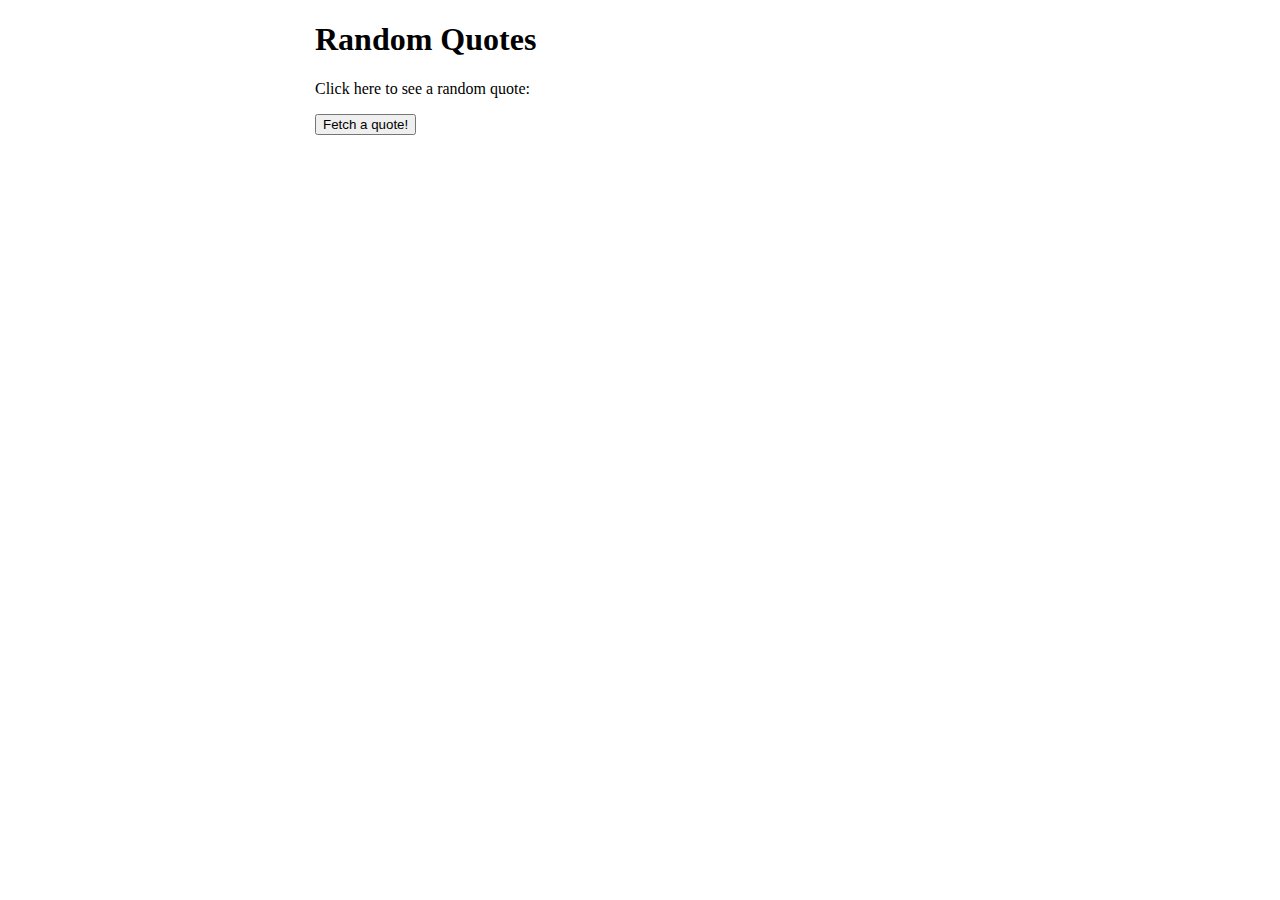
<file: walkthroughs/week-2-server/examples/random-quotes/src/main/webapp/index.html>
<!DOCTYPE html>
<html>
  <head>
    <meta charset="UTF-8">
    <title>Random Quotes</title>
    <link rel="stylesheet" href="styleR.css">
    <script src="scriptR.js"></script>
  </head>
  <body>
    <div id="content">
      <h1>Random Quotes</h1>
      <p>Click here to see a random quote:</p>
      <!--getRandomQuote() or getRandomQuoteUsingArrowFunctions() or getRandomQuoteUsingAsyncAwait()-->
      <button onclick="getRandomQuoteUsingAsyncAwait()">Fetch a quote!</button>
      <div id="quote-container"></div>
    </div>
  </body>
</html>
</file>
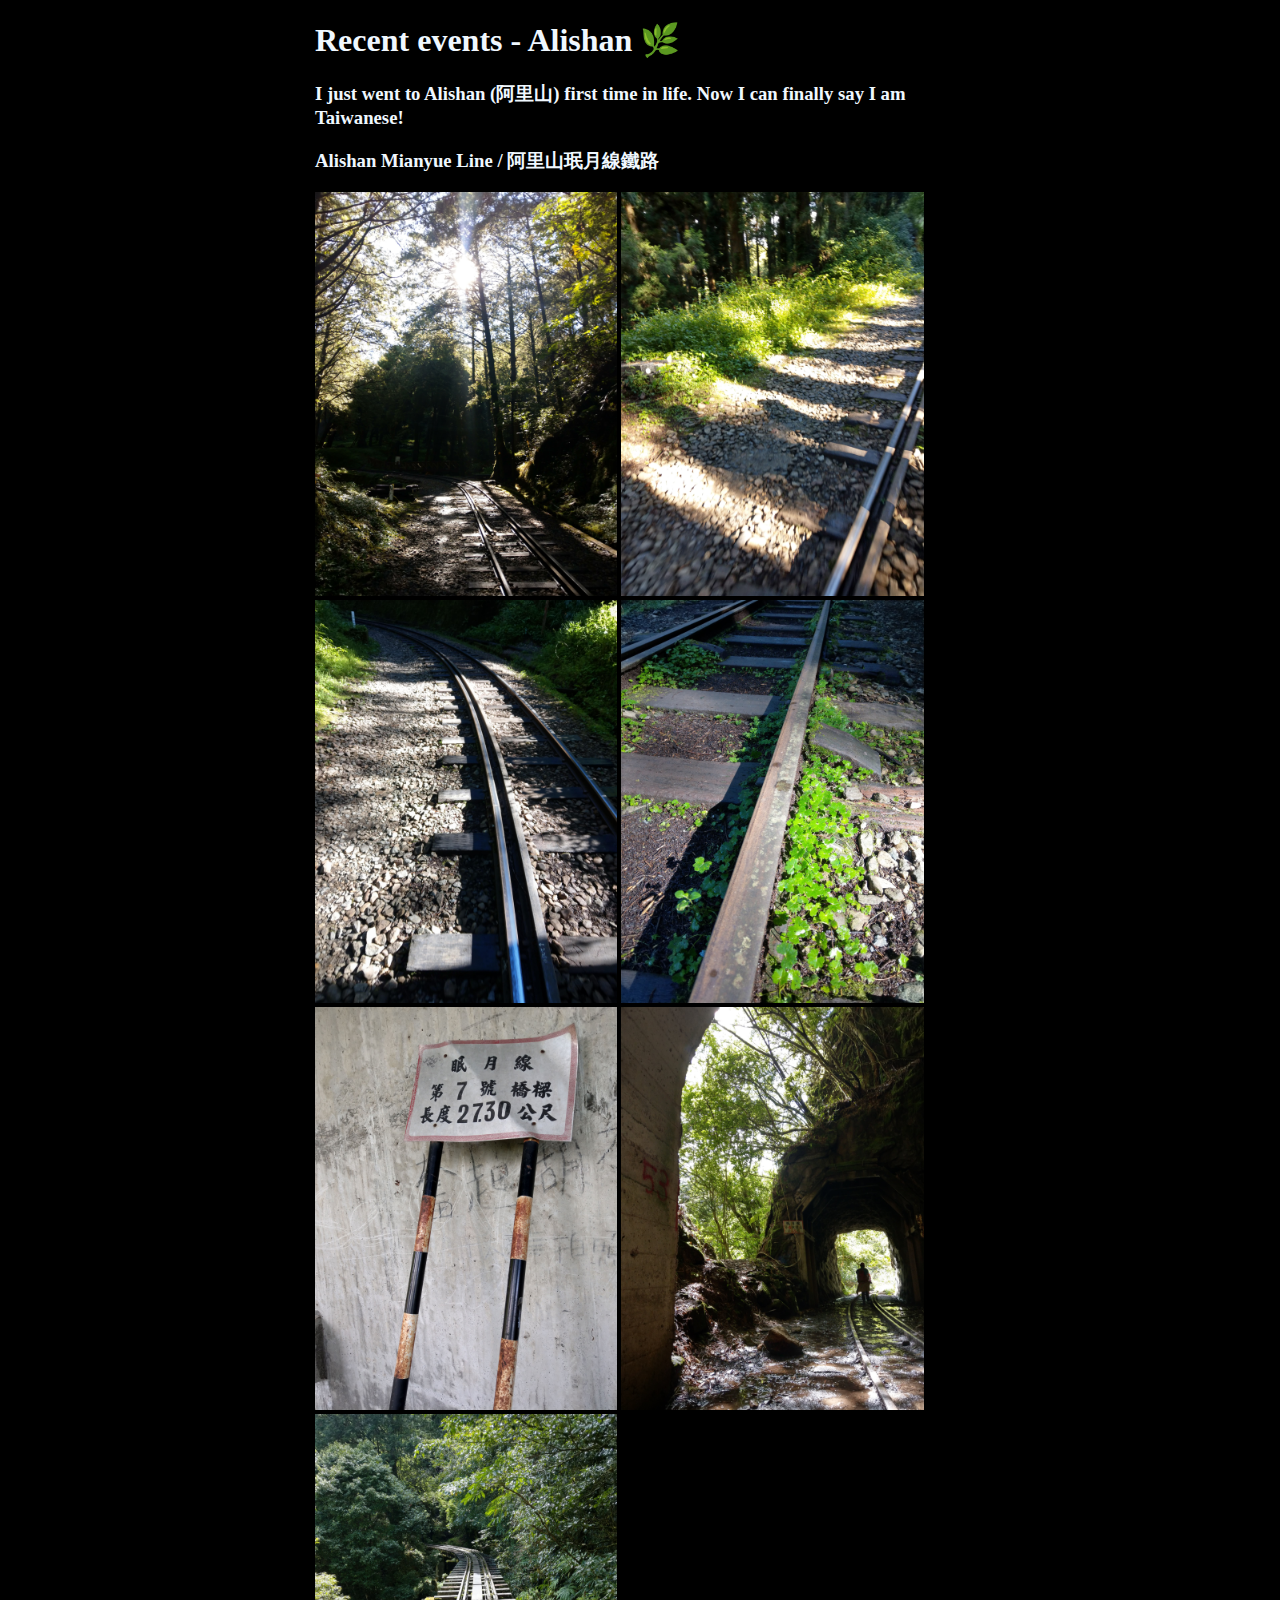
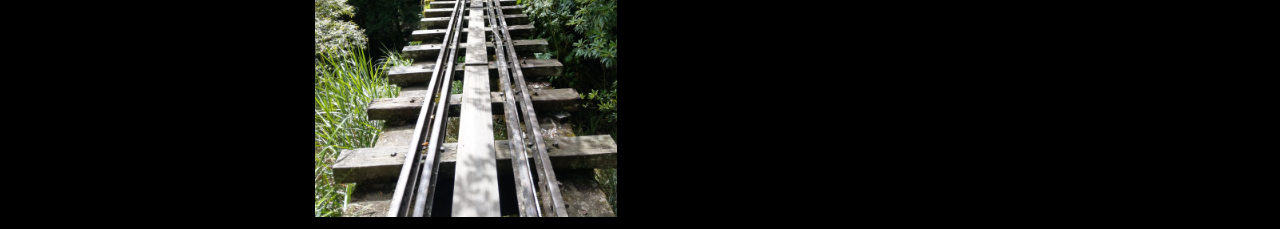
<file: portfolio/src/main/webapp/alishanImages.html>
<!DOCTYPE html>
<html>
  <head>
    <!-- Can be reached from index.html -->
    <meta charset="UTF-8">
    <title>Recent events - Alishan</title>
    <link rel="stylesheet" href="style.css">
  </head>
  <body>
    <div id="first-back">
      <!-- Alishan Intro -->
      <h1>Recent events - Alishan 🌿</h1> 
      <h3>I just went to Alishan (阿里山) first time in life. Now I can 
        finally say I am Taiwanese!</h3>

      <!-- Alishan pics -->
      <h3>Alishan Mianyue Line / 阿里山珉月線鐵路</h3> 
      <a href="eva-images/IMAG6434.jpg"><img src="eva-images/IMAG6434.jpg" 
        alt="Alishan-Landscape" width="302.4" height="403.2"/></a> 
      <a href="eva-images/alishanLand-1.jpg"><img src="eva-images/alishanLand-1.jpg" 
        alt="Alishan-Landscape" width="302.4" height="403.2"/></a>
      <a href="eva-images/alishanLand-2.jpg"><img src="eva-images/alishanLand-2.jpg" 
        alt="Alishan-Landscape" width="302.4" height="403.2"/></a>
      <a href="eva-images/alishanLand-3.jpg"><img src="eva-images/alishanLand-3.jpg" 
        alt="Alishan-Landscape" width="302.4" height="403.2"/></a>
      <a href="eva-images/alishanLand-4.jpg"><img src="eva-images/alishanLand-4.jpg" 
        alt="Alishan-Landscape" width="302.4" height="403.2"/></a>
      <a href="eva-images/alishanLand-5.jpg"><img src="eva-images/alishanLand-5.jpg" 
        alt="Alishan-Landscape" width="302.4" height="403.2"/></a>
      <a href="eva-images/alishanLand-6.jpg"><img src="eva-images/alishanLand-6.jpg" 
        alt="Alishan-Landscape" width="302.4" height="403.2"/></a>
    </div>
  </body>
</html>
</file>
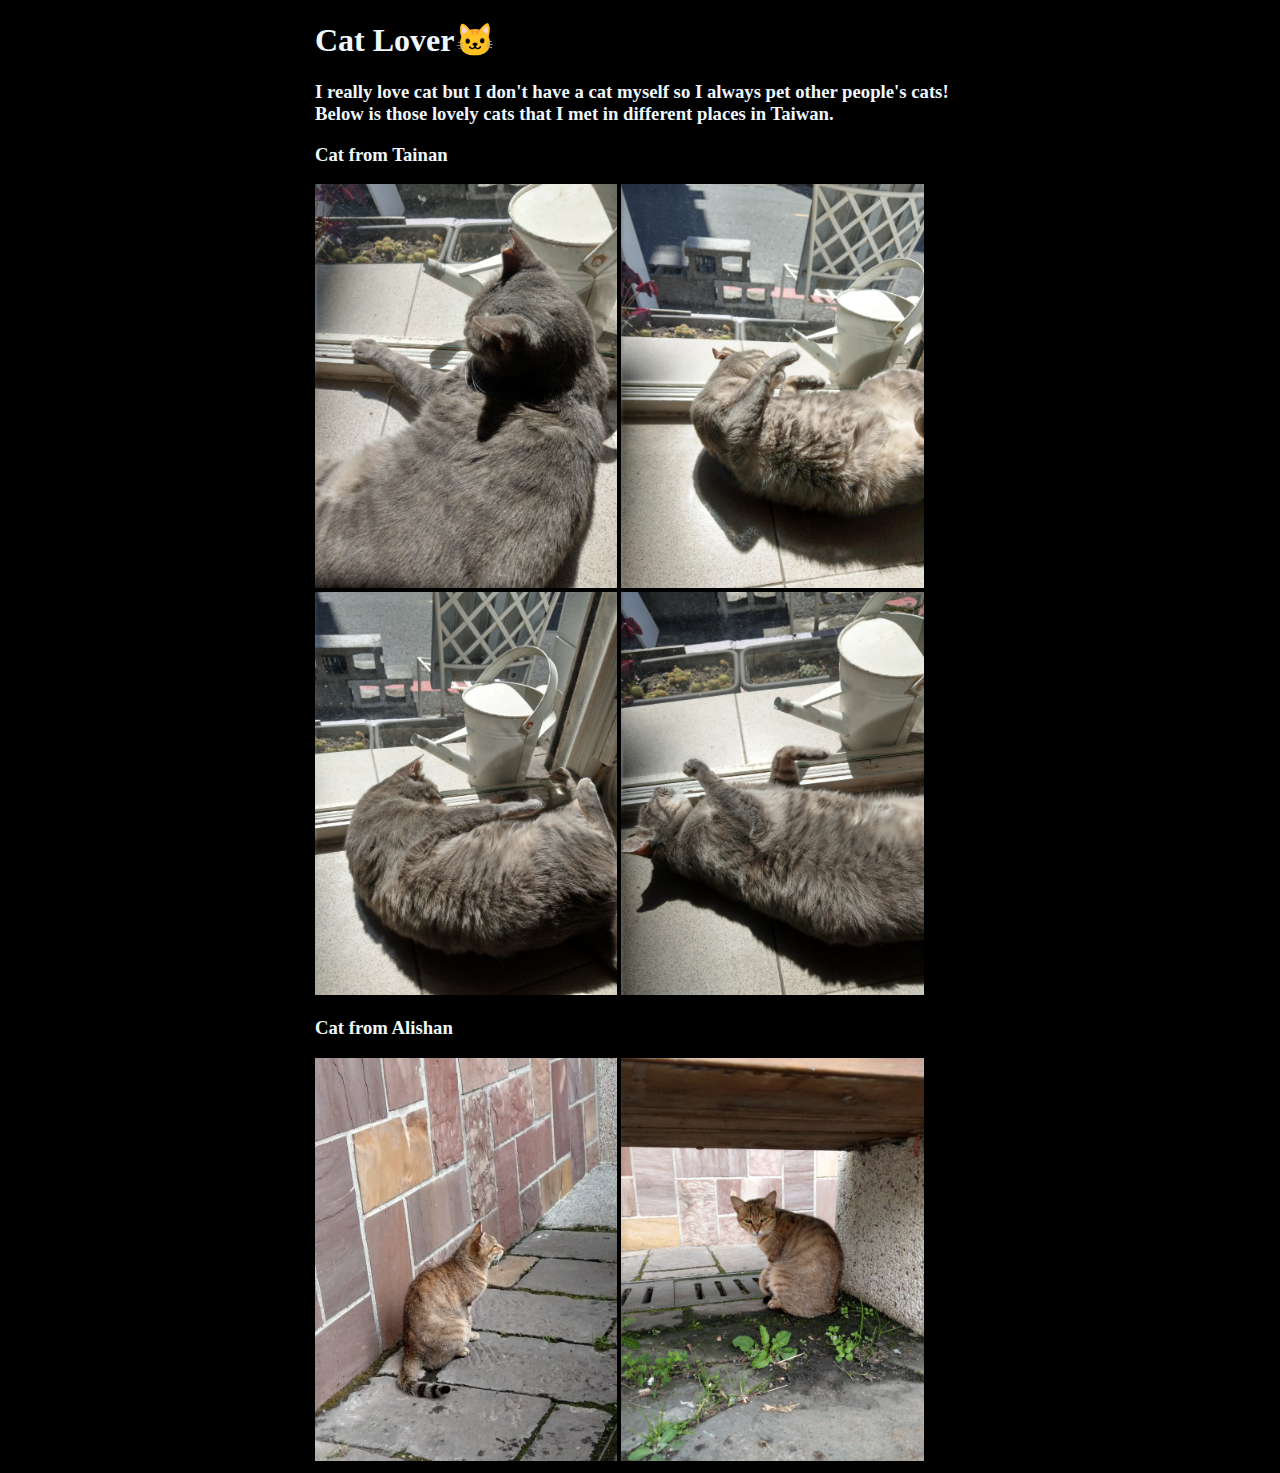
<file: portfolio/src/main/webapp/catImages.html>
<!DOCTYPE html>
<html>
  <head>
    <!-- Can be reached from index.html -->
    <meta charset="UTF-8">
    <title>Cat Lover</title>
    <link rel="stylesheet" href="style.css">
  </head>
  <body>
    <div id="first-back">
      <!-- Cats intro -->
      <h1>Cat Lover🐱</h1>
      <h3>I really love cat but I don't have a cat myself so I always pet 
        other people's cats! Below is those lovely cats that I met in 
        different places in Taiwan.</h3>
      <!-- Cat pics -->
      <h3>Cat from Tainan</h3> 
      <a href="eva-images/IMAG5989.jpg"><img src="eva-images/IMAG5989.jpg" 
        alt="Tainan-cat" width="302.4" height="403.2"/></a>
      <a href="eva-images/tainan-2.jpg"><img src="eva-images/tainan-2.jpg" 
        alt="Tainan-cat" width="302.4" height="403.2"/></a>
      <a href="eva-images/tainan-3.jpg"><img src="eva-images/tainan-3.jpg" 
        alt="Tainan-cat" width="302.4" height="403.2"/></a>
      <a href="eva-images/tainan-4.jpg"><img src="eva-images/tainan-4.jpg" 
        alt="Tainan-cat" width="302.4" height="403.2"/></a>

      <h3>Cat from Alishan</h3>
      <a href="eva-images/alishan-1.jpg"><img src="eva-images/alishan-1.jpg" 
        alt="Alishan-cat" width="302.4" height="403.2"/></a>
      <a href="eva-images/alishan-2.jpg"><img src="eva-images/alishan-2.jpg" 
        alt="Alishan-cat" width="302.4" height="403.2"/></a>
        
    </div>
  </body>
</html>
</file>
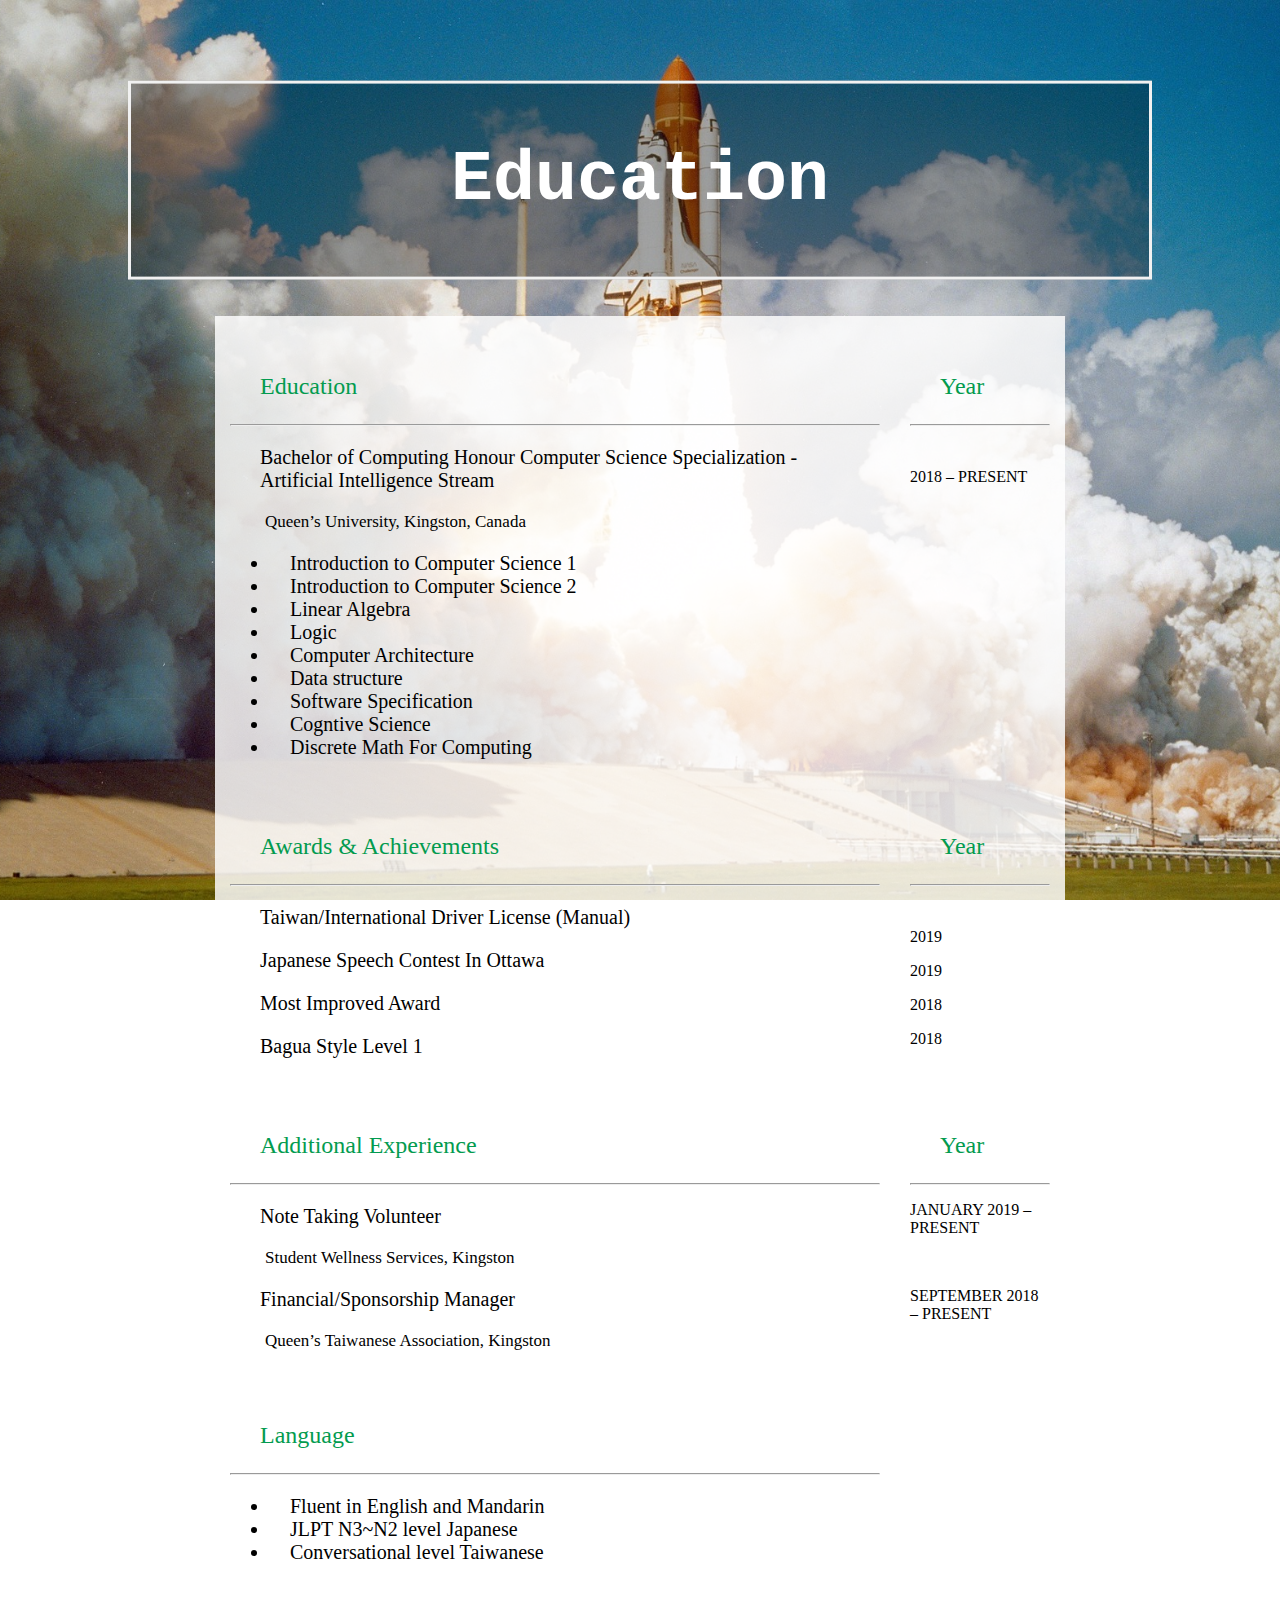
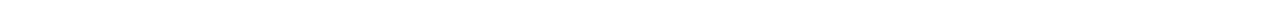
<file: portfolio/src/main/webapp/education.html>
<!DOCTYPE html>
<html>
  <!-- Can be reached from index.html -->
  <head>
    <meta charset="UTF-8">
    <title>Education</title>
    <link rel="stylesheet" href="style.css">
  </head>

  <!-- Background -->
  <body class="education-image">
      <div class="education-text">
          <h1 style="font-size:70px">Education</h1>
      </div>

      <div id="second-back">
        <!-- Education --> 
        <br>
        <div class="row">
          <div class="column left">
            <p class="section-title">Education</p>
            <hr>
            <p class="title">Bachelor of Computing Honour Computer Science Specialization - 
                Artificial Intelligence Stream</p>
            <p class="location">Queen’s University, Kingston, Canada</p>
            <ul class="course">
              <li>Introduction to Computer Science 1</li>
              <li>Introduction to Computer Science 2</li>
              <li>Linear Algebra</li>
              <li>Logic</li>
              <li>Computer Architecture</li>
              <li>Data structure</li>
              <li>Software Specification</li>
              <li>Cogntive Science</li>
              <li>Discrete Math For Computing</li>
            </ul>
          </div>
          <div class="column right">
            <p class="section-title">Year</p>
            <hr>
            <br>
            <p>2018 – PRESENT</p> 
          </div>
        </div>
            
        <!-- AWARDS & ACHIEVEMENTS --> 
        <div class="row">
          <div class="column left">
            <p class="section-title">Awards & Achievements</p> 
            <hr>
            <p class="title">Taiwan/International Driver License (Manual)</p>
            <p class="title">Japanese Speech Contest In Ottawa</p>
            <p class="title">Most Improved Award</p>
            <p class="title">Bagua Style Level 1</p>
          </div>
          <div class="column right">
            <p class="section-title">Year</p>
            <hr>
            <br>
            <p>2019</p>
            <p>2019</p>
            <p>2018</p>
            <p>2018</p>
          </div>
        </div> 

        <!-- ADDITIONAL EXPERIENCE --> 
        <div class="row">
          <div class="column left">
            <p class="section-title">Additional Experience</p>
            <hr>
            <p class="title">Note Taking Volunteer</p> 
            <p class="location">Student Wellness Services, Kingston</p>
            <p class="title">Financial/Sponsorship Manager</p> 
            <p class="location">Queen’s Taiwanese Association, Kingston</p>
          </div>
          <div class="column right">
            <p class="section-title">Year</p>
            <hr>
            <p>JANUARY 2019 – PRESENT</p> 
            <br>
            <p>SEPTEMBER 2018 – PRESENT</p> 
          </div>
        </div>
            
        <!-- LANGUAGE --> 
        <div class="row">
          <div class="column left">
            <p class="section-title">Language</p>
            <hr>
            <ul class="course">
              <li>Fluent in English and Mandarin</li>
  		      <li>JLPT N3~N2 level Japanese</li>
  		      <li>Conversational level Taiwanese</li>
		    </ul>
          </div>
        </div>
      </div>
  </body>
</html>
</file>
<file: walkthroughs/week-2-server/examples/random-quotes/src/main/webapp/styleR.css>
#content {
  margin-left: auto;
  margin-right: auto;
  width: 650px;
}

#quote-container {
  margin-top: 20px;
}
</file>
<file: portfolio/src/main/webapp/style.css>
#first-back {
  margin-left: auto;
  margin-right: auto;
  width: 650px;
}

#second-back {
  margin-left: auto;
  margin-right: auto;
  margin-top: 25%;
  color: rgb(0, 0, 0); 
  background-color:rgba(255, 255, 255, 0.828);
  width: 850px;
}

#third-back{
  color: rgb(0, 0, 0); 
  background-color:rgb(255, 255, 255);
  width: 800px;
}

#content {
  margin-left: auto;
  margin-right: auto;
  width: 650px;
}

#comment-container {
  margin-top: 20px;
}

#map {
  border: thin solid black;
  height: 500px;
  width: 500px;
}

.intro-image{
  background: url(eva-images/queens.jpg) no-repeat center; 
  background-size: cover;
  height: 700px;
  position: relative;
  /* Add the blur effect */
  filter: blur(0px);
}

.intro-text {
  background-color: rgba(0,0,0, 0.3); 
  border: 3px solid #f1f1f1;
  filter: blur(0px);
  text-align: center;
  position: absolute;
  top: 50%;
  left: 50%;
  width: 80%; 
  transform: translate(-50%, -50%);
  padding: 10px;
  color:rgb(255, 255, 255);
  font-family: "Lucida Console", Courier, monospace;
}

.quote-image{
  background: url(eva-images/space.jpg) no-repeat center; 
  background-size: cover;
  height: 500px;
  position: relative;
}

.quote-text {
  background-color: rgba(0,0,0, 0.3); 
  text-align: center;
  position: relative;
  top: 50%;
  left: 50%;
  transform: translate(-50%, -50%);
  padding: 10px;
  color:rgb(255, 255, 255);
  font-family: "Lucida Console", Courier, monospace;
}

.comment-image{
  background: url(eva-images/comment.jpg) no-repeat center; 
  background-size: cover;
  height: 800px;
}

.comment-text {
  position: relative;
  top: 35%;
  left: 50%;
  transform: translate(-50%, -50%);
  text-align: center;
  color: rgb(0, 0, 0);
}

.education-image{
  background: url(eva-images/satellite.jpg);
  background-repeat: no-repeat;
  background-position: center;
  background-size: cover;
  background-attachment: fixed;
}

.education-text {
  background-color: rgba(0,0,0, 0.3); 
  border: 3px solid #f1f1f1;
  text-align: center;
  position: absolute;
  top: 20%;
  left: 50%;
  width: 80%; 
  transform: translate(-50%, -50%);
  padding: 10px;
  color:rgb(255, 255, 255);
  font-family: "Lucida Console", Courier, monospace;
}

/* middle part of index.html page */
*{
  box-sizing: border-box;
}

.column {
  float: left;
  width: 50%;
  padding: 15px;
}

.row:after {
  content: "";
  display: table;
  clear: both;
}

.column.left {
  float: left;
  width: 80%;
}

.column.right {
  float: left;
  width: 20%;
}

#quotes-container {
  margin-top: 20px;
}

.button {
  background-color: rgb(0, 0, 0);
  border: none;
  color:rgb(255, 241, 40);
  padding: 10px 25px;
  text-align: center;
  text-decoration: none;
  display: inline-block;
  font-size: 16px;
  margin: 4px 2px;
  cursor: pointer;
}

.github-button:hover {
  background-color:rgb(255, 241, 40);
  color:rgb(24, 21, 21);
}

.fb-button {
  background-color: rgb(43, 90, 219); 
  color: rgb(255, 255, 255); 
}

.fb-button:hover {
  background-color:rgb(255, 255, 255);
  color:rgb(43, 90, 219);
}

.link-button {
  background-color: rgb(0, 0, 0); 
  color: rgb(255, 255, 255); 
  padding: 15px 25px;
  border: 2px solid rgb(255, 255, 255);
  transition-duration: 0.4s;
}

.link-button:hover {
  background-color: rgb(255, 255, 255); 
  color:rgb(0, 0, 0); 
}

/* paragraph */ 
/* index.html */
p.index { 
  font-size: 20px;
  text-align: justify;
  text-justify: inter-word;
}

/* education.html */
p.title { 
  margin-right: 30px;
  margin-left: 30px;
  font-size: 20px;
}

p.location { 
  font-size: 17px;
  text-indent: 35px;
}

p.section-title { 
  margin-right: 30px;
  margin-left: 30px;
  font-size: 24px;
  color: rgb(3, 155, 79);
}

ul.course { 
  font-size: 20px;
  text-align: justify;
  text-justify: inter-word;
  text-indent: 20px;
}

body {
  color: aliceblue; 
  background-color:rgb(0, 0, 0);
}
</file>
